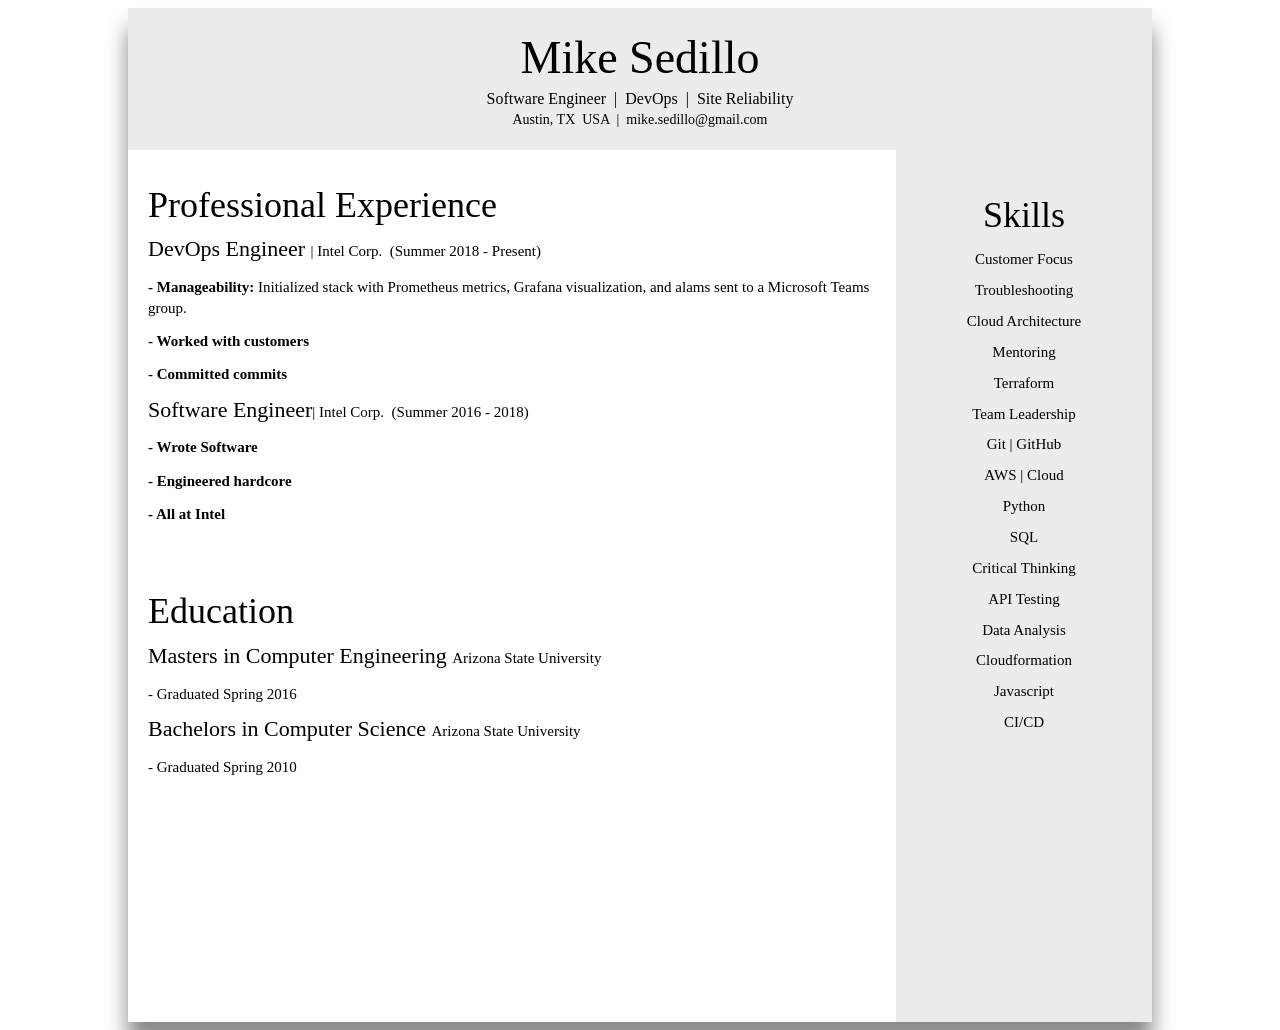
<file: index.html>
<!DOCTYPE html PUBLIC "-//W3C//DTD XHTML 1.0 Strict//EN" "https://www.w3.org/TR/xhtml1/DTD/xhtml1-strict.dtd">
<html xmlns="http://www.w3.org/1999/xhtml">

<head>

<!-- <link rel="stylesheet" type="text/css" href="http://yui.yahooapis.com/3.18.1/build/cssreset-context/cssreset-context-min.css"> -->
<!-- CSS Reset is not working -->
<!-- Some styles/sizes/fonts will look different between browsers -->
<link rel="stylesheet" type="text/css" href="styles.css" media="all" />
<title>Mike Sedillo | DevOps | SRE | Cloud Ops | Cloud Engineer</title>
<meta name="author" content="Mike Sedillo">
<meta name="description"  content="Built on AWS, provisioned by custom Terraform IaC, Lambda Function, API Gateway.">
<meta name="keywords" content="HTML, CSS, JavaScript, AWS, Terraform, Serverless, S3, Static Website, Python, DynamoDB">

</head>

<body>

  <div class="parent_container">
    
    <div class="upper_container">
      <div class="name_info">
        <h1 class="name">Mike Sedillo</h1>
        <h2 class="title">Software Engineer&nbsp;&nbsp;|&nbsp;&nbsp;DevOps&nbsp;&nbsp;|&nbsp;&nbsp;Site Reliability</h2>
        <h3 class="contact_info">Austin, TX&nbsp;&nbsp;USA&nbsp;&nbsp;|&nbsp;&nbsp;mike.sedillo@gmail.com</h3>
      </div>
    </div>
    
    
    <div class="middle_container">
      <div class="middle_left_container">
	  
        <div class="work_experience">
          <div class="work_experience_header">
            <h1>Professional Experience</h1>
          </div>
          
          <div class="work_experience_role">
            <h1 class="work_title">DevOps Engineer <span class='company'>| Intel Corp.&nbsp;&nbsp;(Summer 2018 - Present)</span></h1>
            <h2 class="work_description">- Manageability: <span class='details'> Initialized stack with Prometheus metrics, Grafana visualization, and alams sent to a Microsoft Teams group.</span></h2>
            <h2 class="work_description">- Worked with customers</h2>
            <h2 class="work_description">- Committed commits</h2>
          </div>
          <div class="work_experience_role">
            <h1 class="work_title">Software Engineer<span class='company'>| Intel Corp.&nbsp;&nbsp;(Summer 2016 - 2018)</span></h1>
            <h2 class="work_description">- Wrote Software</h2>
            <h2 class="work_description">- Engineered hardcore</h2>
            <h2 class="work_description">- All at Intel</h2>
          </div>

        </div>

        <div class="education">
		
          <div class="education_header">
            <h1>Education</h1>
          </div>
          <div class="education_title">
            <h1 class="education_title">Masters in Computer Engineering <span class='education_date'>Arizona State University</span></h1>
            <h2 class="education_description">- Graduated Spring 2016</h2>
          </div>
          <div class="education_title">
            <h1 class="education_title">Bachelors in Computer Science <span class='education_date'>Arizona State University</span></h1>
            <h2 class="education_description">- Graduated Spring 2010</h2>
          </div>
        </div>
      </div>
      <div class="middle_right_container">
        <div class="skills_section">
          <div class="skills_header">
            <h1>Skills</h1>
          </div>
		  
          <div class="skills_list">
            <h1>Customer Focus</h1>
            <h1>Troubleshooting</h1>
            <h1>Cloud Architecture</h1>
            <h1>Mentoring</h1>
            <h1>Terraform</h1>
			
			
            <h1>Team Leadership</h1>
            <h1>Git | GitHub</h1>
            <h1>AWS | Cloud</h1>
            <h1>Python</h1>
            <h1>SQL</h1>
			
            <h1>Critical Thinking</h1>
            <h1>API Testing</h1>
            <h1>Data Analysis</h1>
            <h1>Cloudformation</h1>
            <h1>Javascript</h1>
            <h1>CI/CD</h1>
			
			
          </div>
        </div>
        <div data-iframe-width="250" data-iframe-height="250"  ></div>
        <div class="counter_text">
          <br /><br /><br /><br /><br /><br /><br /><br /><br /><br /><br /><br />
        </div>
      </div>
    </div>
  </div>
</body>

</html>
</file>
<file: styles.css>
html *{
    font-family: Cambria, Georgia, serif;font-weight:500;line-height: 1.3rem;
}

.parent_container{
    position: relative;
    width: 100%;
    max-width: 1024px;
    background: rgb(207, 207, 207);
    margin: 0 auto;
    display: flex;
    flex-direction: column;
    box-shadow: 0px 20px 20px #888888;
}
.parent_container .upper_container{
    position: relative;
    width: 100%;
    max-width: 1024px;
    background: rgb(236, 236, 236);
}
.name_info{
    padding: 20px;
}
.name_info h1{
    text-align: center;
    margin: auto;
    font-size: 46px;
    padding: 20px;
}
.name_info h2{
    margin: auto;
    text-align: center;
    font-size: 16px;
    /* padding: 10px; */
}
.name_info h3{
    /* padding: 10px; */
    text-align: center;
    font-size: 14px;
    margin: auto;
}
.middle_container{
    display: flex;
    flex-direction: row;
    position: relative;
    width: 100%;
    max-width: 1024px;
    background: rgb(255, 255, 255);
}
.middle_left_container{
    position: relative;
    width: 75%;
    background: rgb(255, 255, 255);
}
.middle_right_container{
    position: relative;
    width: 25%;
    background: rgb(236, 236, 236);
}
.projects{
    padding: 20px;
}
.project_header{
    font-size: 36px;
    /* border-bottom: 2px solid rgb(216, 216, 216); */
}
.project_header h1{
    text-align: left;
    font-size: 36px;
}
.project_title h1{
    font-size: 20px;
}
.project_title h2{
    font-size: 14px;
}
.project_date{
    font-size: 15px;
}
.work_experience{
    padding: 20px;
}
.work_experience_header h1{
    text-align: left;
    font-size: 36px;
}
.work_title{
    font-size: 22px;
}
.work_title .company{
    font-size: 15px;
}
.work_description{
    font-size: 15px;
    font-weight: bold;
}
.work_description .details{
    font-size: 15px;
}
.education{
    padding: 20px;
}
.education_header h1{
    text-align: left;
    font-size: 36px;
}
.education_title{
    font-size: 22px;
}
.education_date{
    font-size: 15px;
}
.education_description{
    font-size: 15px;
}
.skills_section{
    /* display: flex; */
    text-align: center;
    align-items: center;
    justify-content: center;
    padding: 30px;
}
.skills_header h1{
    text-align: center;
    font-size: 36px;
}
.skills_list h1{
    font-size: 15px;
}
</file>
